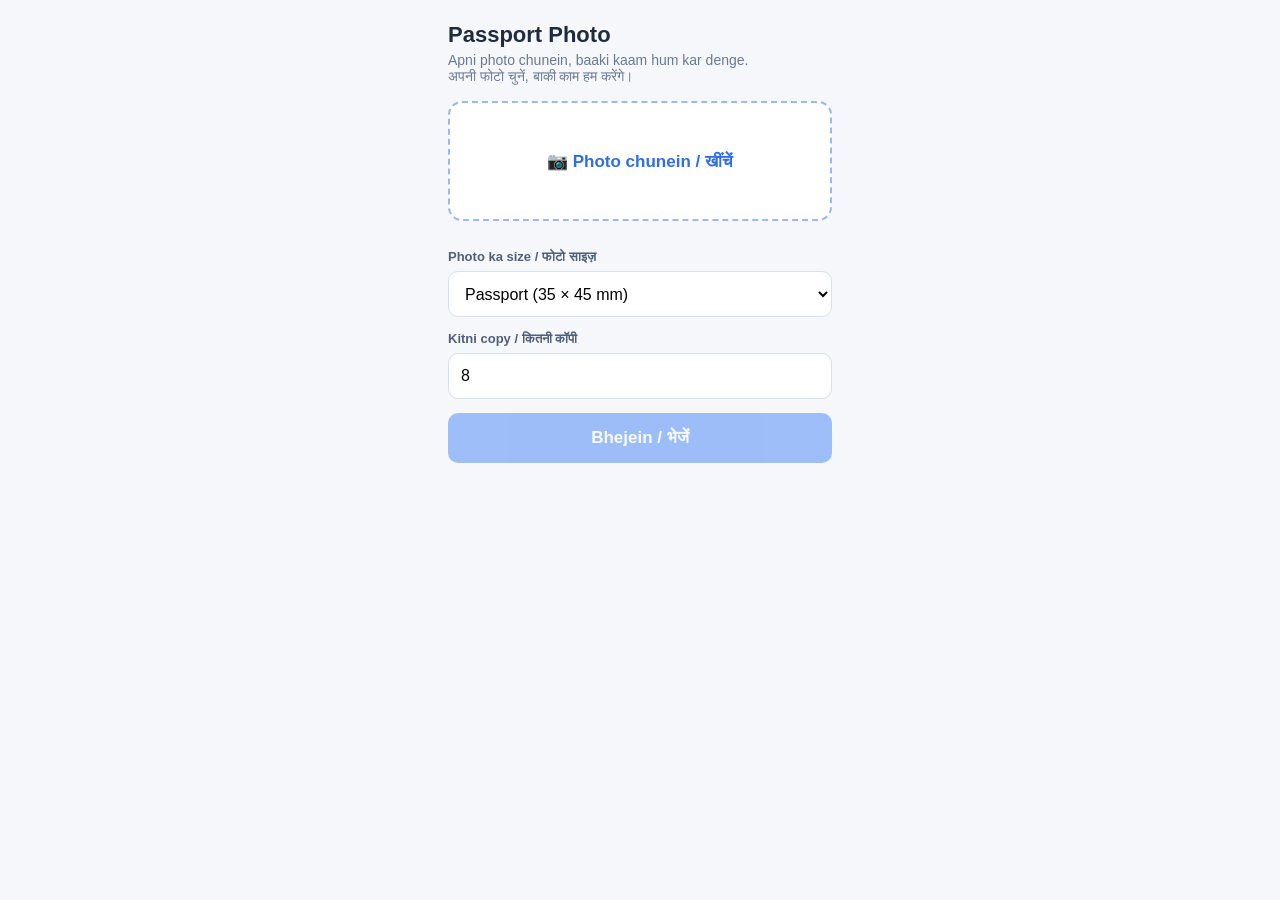
<file: upload.html>
<!DOCTYPE html>
<html lang="hi">
<head>
<meta charset="UTF-8">
<meta name="viewport" content="width=device-width, initial-scale=1.0">
<title>Photo Upload</title>
<style>
*{box-sizing:border-box}body{margin:0;font-family:"Segoe UI",Arial,sans-serif;background:#f5f7fb;color:#202b3c}
main{max-width:420px;margin:0 auto;padding:22px 18px 40px}h1{font-size:22px;margin:0 0 4px}p{margin:0 0 16px;color:#6b7a90;font-size:14px}
label{display:block;margin-bottom:14px;font-size:13px;font-weight:700;color:#516078}
select,input[type=number]{width:100%;height:46px;margin-top:6px;padding:0 12px;border:1px solid #d9e0ea;border-radius:10px;font-size:16px;background:#fff}
.pick{display:flex;align-items:center;justify-content:center;min-height:120px;border:2px dashed #9db8ee;border-radius:14px;background:#fff;color:#2f6fe6;font-size:17px;font-weight:700;text-align:center;cursor:pointer}
.pick input{display:none}#prev{display:block;width:100%;max-height:300px;object-fit:contain;margin:0 0 14px;border-radius:10px;background:#fff}
button{width:100%;height:50px;border:0;border-radius:10px;background:#3478f6;color:#fff;font-size:17px;font-weight:700}button:disabled{opacity:.45}
#pay{display:block;margin:0 0 16px;padding:14px;border-radius:10px;background:#1a9d6a;color:#fff;font-size:18px;font-weight:700;text-decoration:none}#amt{font-size:20px;color:#202b3c;font-weight:700}#msg{margin:12px 0 0;color:#c0392b;text-align:center}#done{text-align:center;padding-top:30px}#tok{display:block;font-size:64px;color:#2f6fe6;margin:6px 0}
</style>
</head>
<body>
<main>
<div id="form">
    <h1>Passport Photo</h1>
    <p>Apni photo chunein, baaki kaam hum kar denge.<br>अपनी फोटो चुनें, बाकी काम हम करेंगे।</p>
    <label class="pick"><input type="file" id="f" accept="image/*"><span>📷 Photo chunein / खींचें</span></label>
    <img id="prev" hidden alt="">
    <label>Photo ka size / फोटो साइज़
        <select id="preset"><option value="passport">Passport (35 × 45 mm)</option><option value="square">Square (2 × 2 inch)</option><option value="visa">Visa (2 × 2 inch)</option></select>
    </label>
    <label>Kitni copy / कितनी कॉपी
        <input type="number" id="copies" value="8" min="1" max="40" inputmode="numeric">
    </label>
    <button id="send" disabled>Bhejein / भेजें</button>
    <p id="msg"></p>
</div>
<div id="done" hidden>
    <p>Aapka token / आपका टोकन</p><strong id="tok"></strong>
    <p id="amt"></p>
    <a id="pay" href="#" hidden>UPI se pay karein</a>
    <p>Payment ke baad counter par yeh number bataiye.<br>पेमेंट के बाद काउंटर पर यह नंबर बताइए।</p>
    <button id="again">Dusri photo / दूसरी फोटो</button>
</div>
</main>
<script>
const $ = (id) => document.getElementById(id);
let blob = null, name = "photo";
const msg = (t) => { $("msg").textContent = t; };

function shrink(file) { // resize on the phone so upload is quick; also fixes rotation
    return new Promise((ok, bad) => {
        const img = new Image(), url = URL.createObjectURL(file);
        img.onload = () => {
            const s = Math.min(1, 2000 / Math.max(img.naturalWidth, img.naturalHeight));
            const c = document.createElement("canvas");
            c.width = Math.round(img.naturalWidth * s); c.height = Math.round(img.naturalHeight * s);
            c.getContext("2d").drawImage(img, 0, 0, c.width, c.height);
            URL.revokeObjectURL(url);
            c.toBlob((b) => (b ? ok(b) : bad(new Error("export"))), "image/jpeg", 0.92);
        };
        img.onerror = () => bad(new Error("open"));
        img.src = url;
    });
}
$("f").onchange = async (e) => {
    const file = e.target.files[0];
    if (!file) return;
    msg("");
    try {
        blob = await shrink(file);
        name = file.name.replace(/\.[^.]+$/, "");
        $("prev").src = URL.createObjectURL(blob); $("prev").hidden = false; $("send").disabled = false;
    } catch { msg("Yeh photo khul nahi paayi, dusri photo try karein."); }
};
$("send").onclick = async () => {
    $("send").disabled = true; msg("");
    $("send").textContent = "Bhej rahe hain...";
    try {
        const q = new URLSearchParams({ preset: $("preset").value, copies: $("copies").value, name });
        const r = await fetch("/api/upload?" + q, { method: "POST", headers: { "Content-Type": "image/jpeg" }, body: blob });
        const d = await r.json();
        if (!r.ok) throw new Error(d.error);
        $("tok").textContent = "#" + d.token;
        $("amt").textContent = d.amount ? "Amount: ₹" + d.amount : "";
        $("pay").hidden = !d.upi; if (d.upi) { $("pay").href = d.upi; $("pay").textContent = "₹" + d.amount + " UPI se pay karein"; } $("form").hidden = true; $("done").hidden = false;
    } catch (e) { msg(e.message || "Nahi gayi, dobara try karein."); $("send").disabled = false; }
    $("send").textContent = "Bhejein / भेजें";
};
$("again").onclick = () => { blob = null; $("f").value = ""; $("prev").hidden = true; $("send").disabled = true; $("done").hidden = true; $("form").hidden = false; };
</script>
</body>
</html>
</file>
